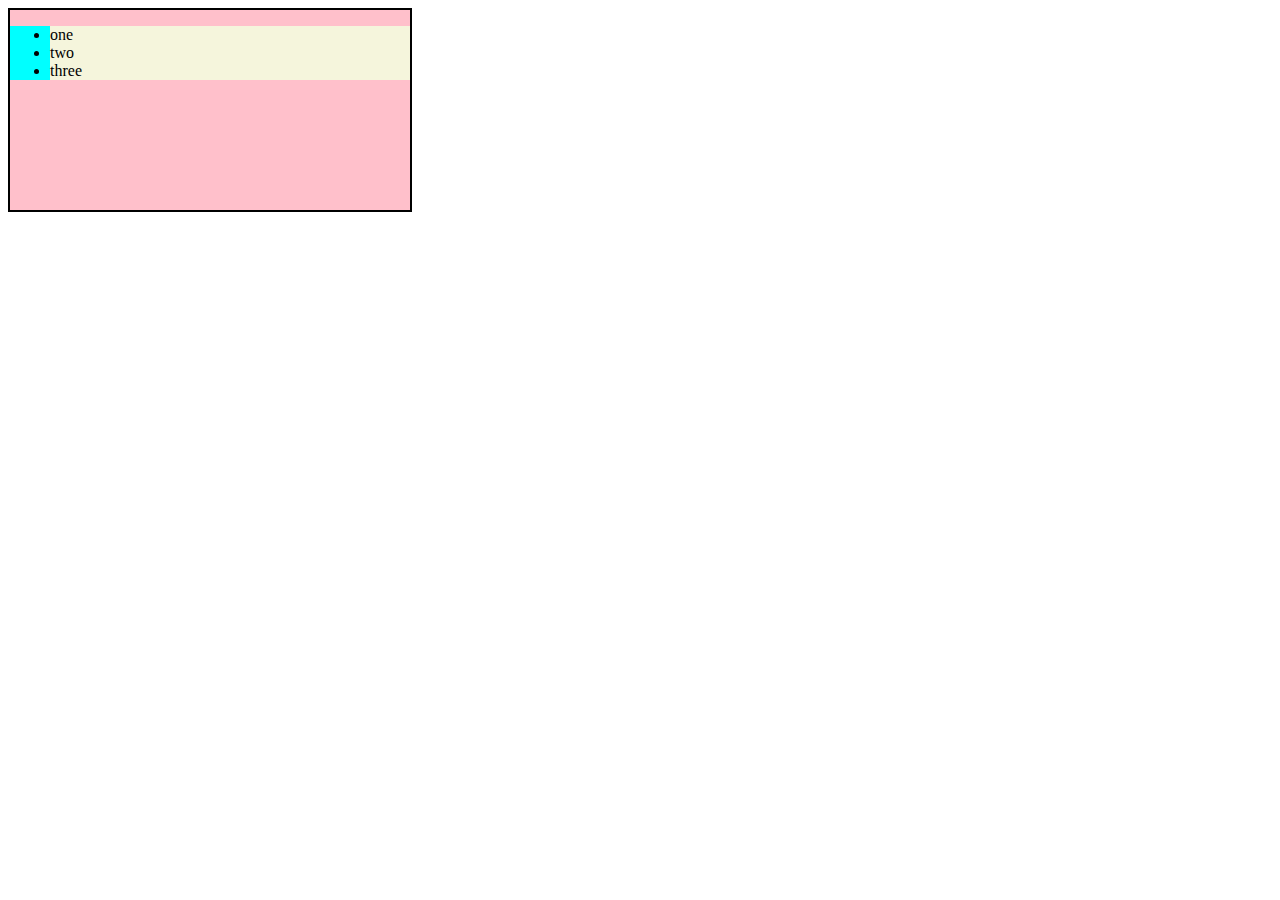
<file: java mini project/event bubbling/index.html>
<!DOCTYPE html>
<html lang="en">
<head>
    <meta charset="UTF-8">
    <meta name="viewport" content="width=device-width, initial-scale=1.0">
    <title>Document</title>
    <link rel="stylesheet" href="style.css">
</head>
<body>
    <div>
        <ul>
            <li>one</li>
            <li>two</li>
            <li>three</li>
        </ul>
       
    </div>
    <script src="app.js"></script>
</body>
</html>
</file>
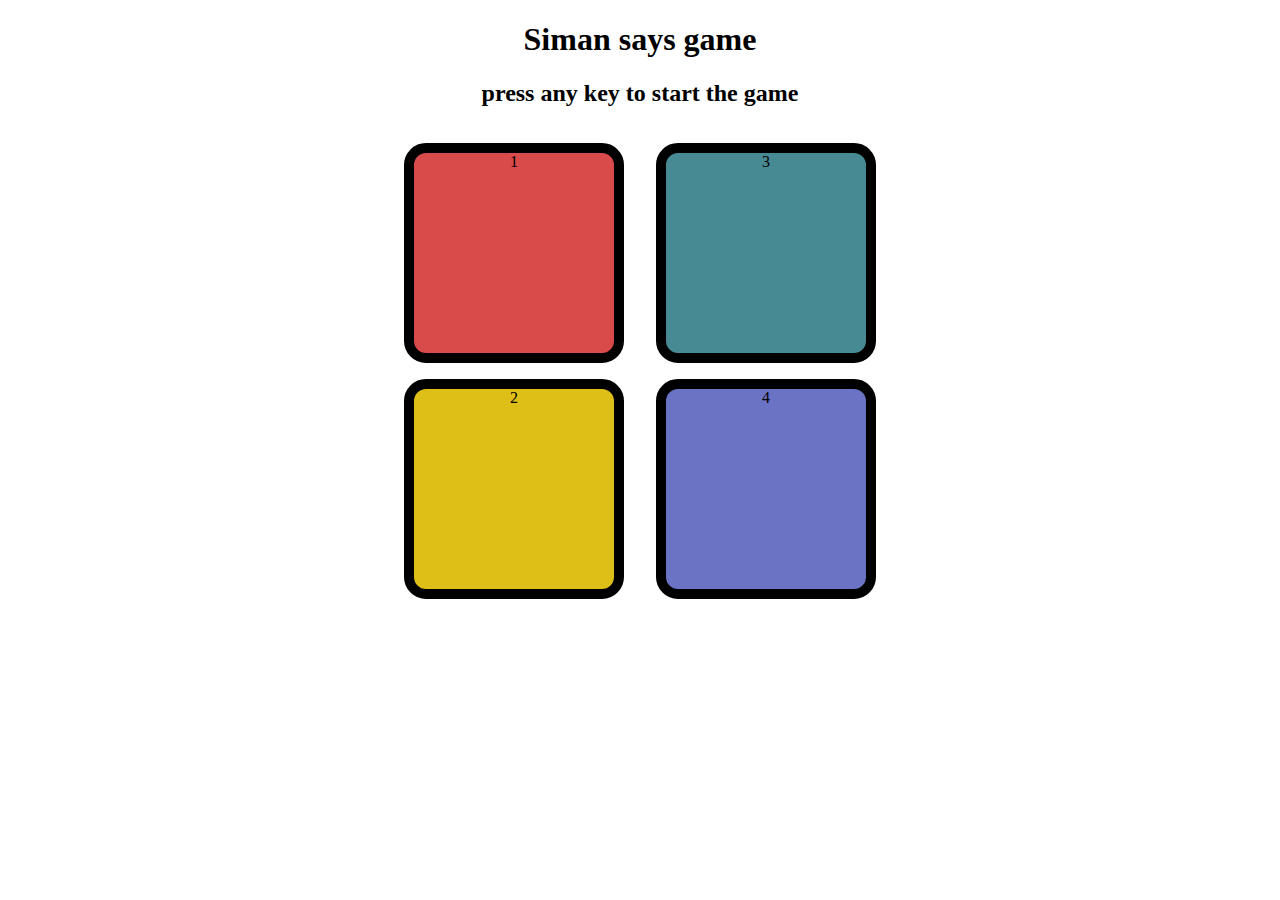
<file: java mini project/simon says game/index.html>
<!DOCTYPE html>
<html lang="en">
<head>
    <meta charset="UTF-8">
    <meta name="viewport" content="width=device-width, initial-scale=1.0">
    <title>simon say</title>
    <link rel="stylesheet" href="style.css">
</head>
<body>
   <h1>Siman says game</h1>
   <h2>press any key to start the game </h2>
   
   <div class="btn-container">
        <div class="line-one">
            <div class="btn red" type="button" id="red">1</div>
            <div class="btn yellow" type="button" id="yellow">2</div>
        </div>
        <div class="line-two">
            <div class="btn green" type="button" id="green">3</div>
            <div class="btn purple" type="button" id="purple">4</div>
        </div>
    </div>
 
    <script src="app.js"></script>
</body>
</html>
</file>
<file: java mini project/event bubbling/style.css>
div{
    background-color: pink;
    border: 2px solid black;
    height:200px;
    width: 400px;
}
ul{
    background-color: aqua;
}
li{
    background-color: beige;
}
</file>
<file: java mini project/simon says game/style.css>
.btn{
    border: 10px solid black;
    width:200px;
    height:200px;
    border-radius: 10%;
    margin :1rem;
}
.btn-container{
    display:flex;
    justify-content:center;
}
body{
    text-align: center;
}
.yellow{
    background-color:rgb(221, 191, 23) ;
}.red{
    background-color: rgb(217, 74, 74);
}.green{
    background-color:rgb(71, 138, 147) ;
}.purple{
    background-color:rgb(106, 115, 196) ;
}

.flash{
    background-color: white;
}
.userFlash{
    background-color: green;
}
</file>
